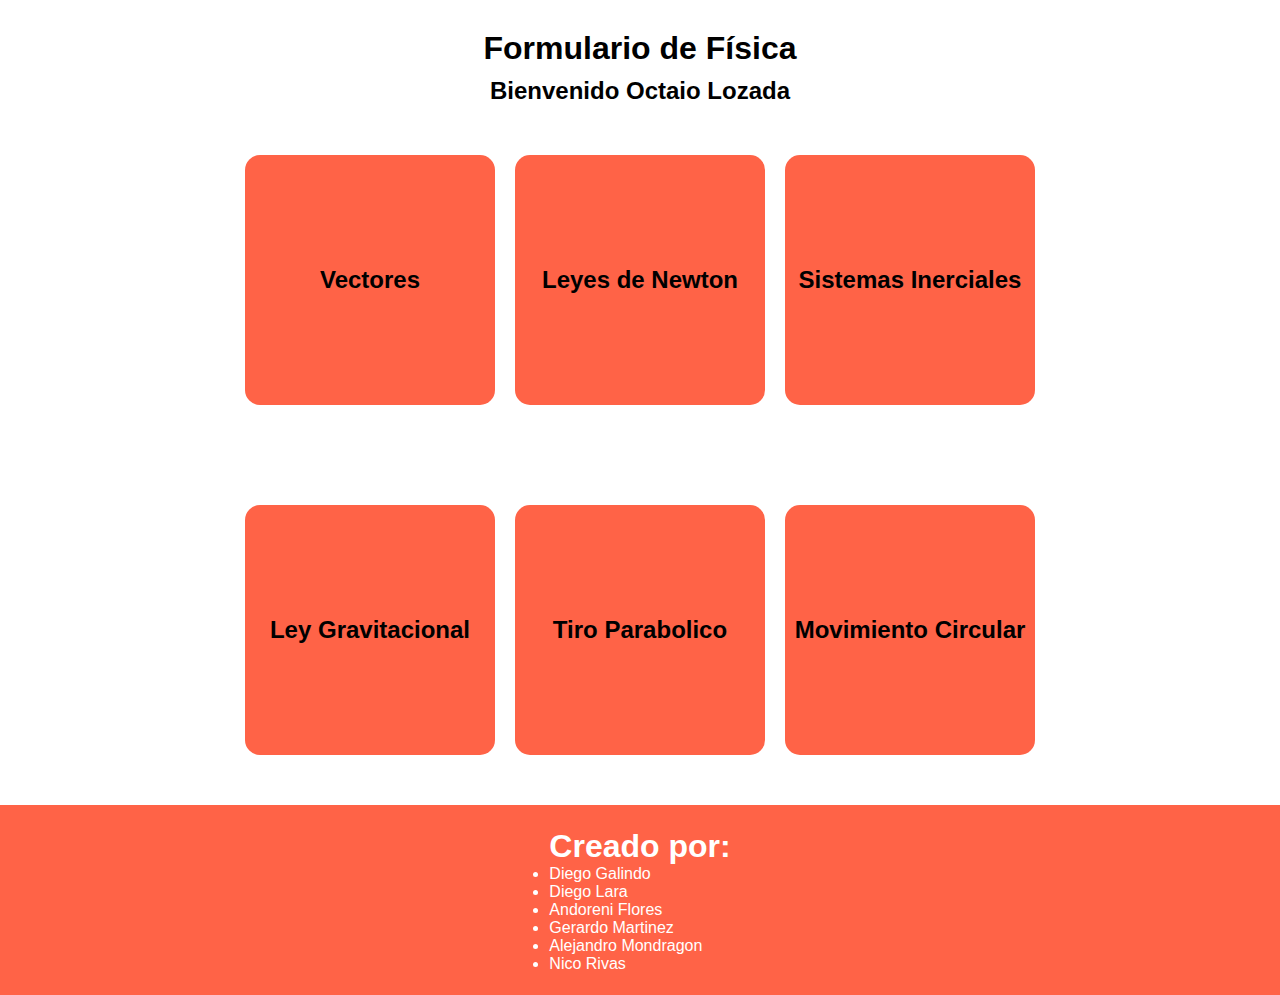
<file: index.html>
<!DOCTYPE html>
<html lang="en">
<head>
    <meta charset="UTF-8">
    <meta name="viewport" content="width=device-width, initial-scale=1.0">
    <link rel="stylesheet" href="styles.css">
    <title>Física</title>
</head>
<body>
    <header>
        <h1 class="title">Formulario de Física</h1>
        <h2 style="text-align: center; margin-top: 10px;">Bienvenido Octaio Lozada</h2>
    </header>
    <div class="big-cont">
        <main class="form-container">
            <a href="area.html"><div class="form-box">
                <h2>Vectores</h2>
            </div></a>
            <a href="perimetro.html"><div class="form-box">
                <h2>Leyes de Newton</h2>
            </div></a>
            <a href="volumen.html"><div class="form-box">
                <h2>Sistemas Inerciales</h2>
            </div></a>
            <a href="leygravitacion.html"><div class="form-box">
                <h2>Ley Gravitacional</h2>
            </div></a>
            <a href="tiro.html"><div class="form-box">
                <h2>Tiro Parabolico</h2>
            </div></a>
            <a href="movimiento.html"><div class="form-box">
                <h2>Movimiento Circular</h2>
            </div></a>
        </main>
    </div>
    <footer>
        <div class="footer-two">
            <h1>Creado por:</h1>
            <ul class="list-names">
                <li class="li-names">Diego Galindo</li>
                <li class="li-names">Diego Lara</li>
                <li class="li-names">Andoreni Flores</li>
                <li class="li-names">Gerardo Martinez</li>
                <li class="li-names">Alejandro Mondragon</li>
                <li class="li-names">Nico Rivas</li>
            </ul>
        </div>
    </footer>
</body>
</html>
</file>
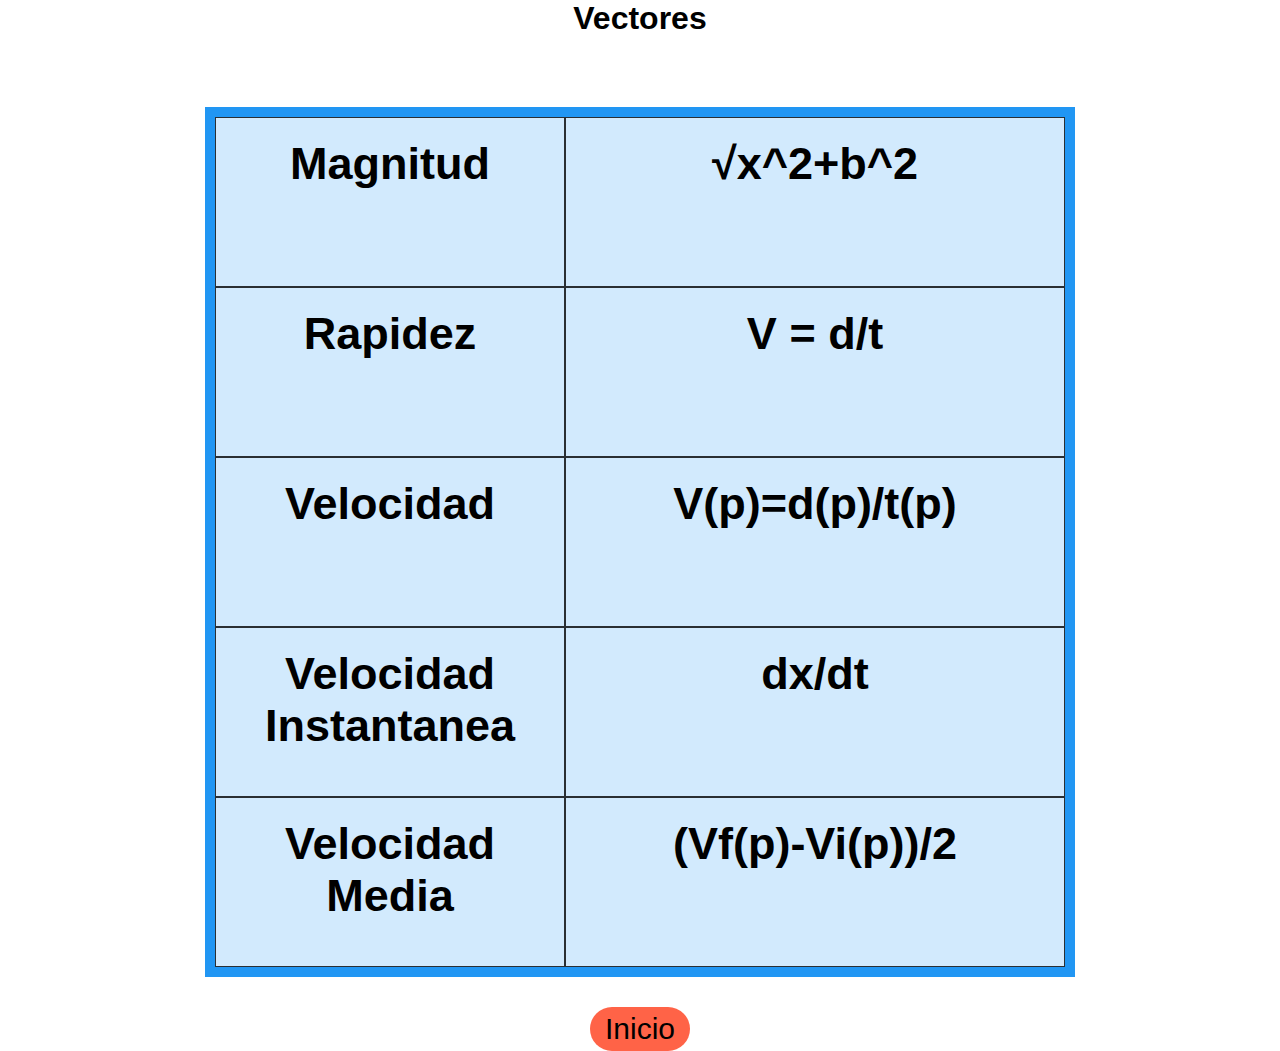
<file: area.html>
<!DOCTYPE html>
<html lang="en">
<head>
    <meta charset="UTF-8">
    <meta name="viewport" content="width=device-width, initial-scale=1.0">
    <link rel="stylesheet" href="area.css">
    <title>Vectores</title>
</head>
<body>
    <header>
        <h1 class="title">Vectores</h1>
    </header>
    <div class="grid-big-box">
        <div class="grid-container">
            <div class="grid-item">
                <h2>Magnitud</h2>
            </div>
            <div class="grid-item">
                <h2>√x^2+b^2</h2>
            </div>
            <div class="grid-item">
                <h2>Rapidez</h2>
            </div>
            <div class="grid-item">
                <h2>V = d/t</h2>
            </div>
            <div class="grid-item">
                <h2>Velocidad</h2>
            </div>
            <div class="grid-item">
                <h2>V(p)=d(p)/t(p)</h2>
            </div>
            <div class="grid-item">
                <h2>Velocidad Instantanea</h2>
            </div>
            <div class="grid-item">
                <h2>dx/dt</h2>
            </div>
            <div class="grid-item">
                <h2>Velocidad Media</h2>
            </div>
            <div class="grid-item">
                <h2>(Vf(p)-Vi(p))/2</h2>
            </div>
          </div>
    </div>
    <div class="btn-container">
        <a href="index.html"><button class="btn-inicio">Inicio</button></a>
    </div>
    
</body>
</html>
</file>
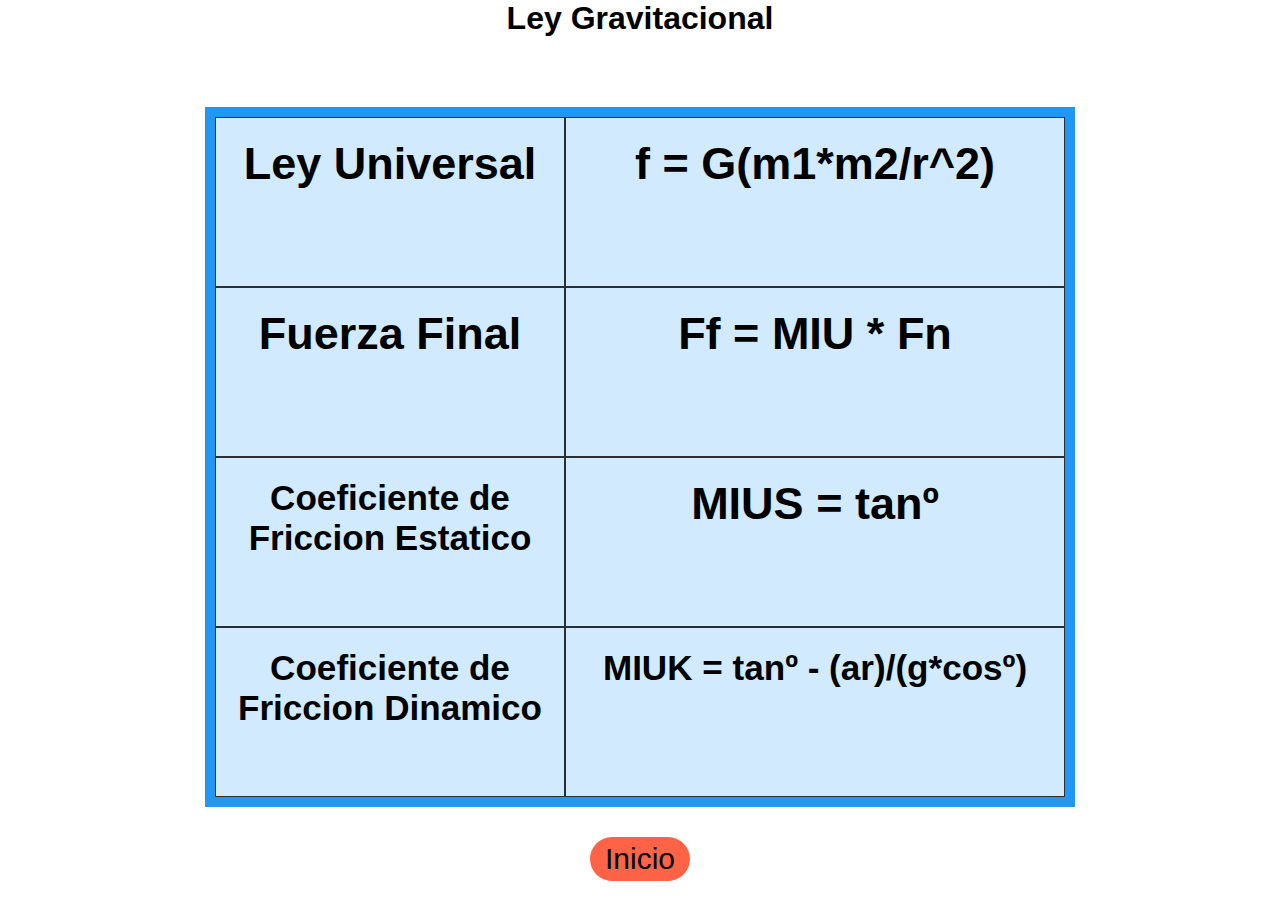
<file: leygravitacion.html>
<!DOCTYPE html>
<html lang="en">
<head>
    <meta charset="UTF-8">
    <meta name="viewport" content="width=device-width, initial-scale=1.0">
    <link rel="stylesheet" href="area.css">
    <title>Ley Gravitacional</title>
</head>
<body>
    <header>
        <h1 class="title">Ley Gravitacional</h1>
    </header>
    <div class="grid-big-box">
        <div class="grid-container">
            <div class="grid-item">
                <h2>Ley Universal</h2>
            </div>
            <div class="grid-item">
                <h2>f = G(m1*m2/r^2)</h2>
            </div>
            <div class="grid-item">
                <h2>Fuerza Final</h2>
            </div>
            <div class="grid-item">
                <h2>Ff = MIU * Fn</h2>
            </div>
            <div class="grid-item">
                <h3>Coeficiente de Friccion Estatico</h3>
            </div>
            <div class="grid-item">
                <h2>MIUS = tanº</h2>
            </div>
            <div class="grid-item">
                <h3>Coeficiente de Friccion Dinamico</h3>
            </div>
            <div class="grid-item">
                <h3>MIUK = tanº - (ar)/(g*cosº)</h3>
            </div>
          </div>
    </div>
    <div class="btn-container">
        <a href="index.html"><button class="btn-inicio">Inicio</button></a>
    </div>
    
</body>
</html>
</file>
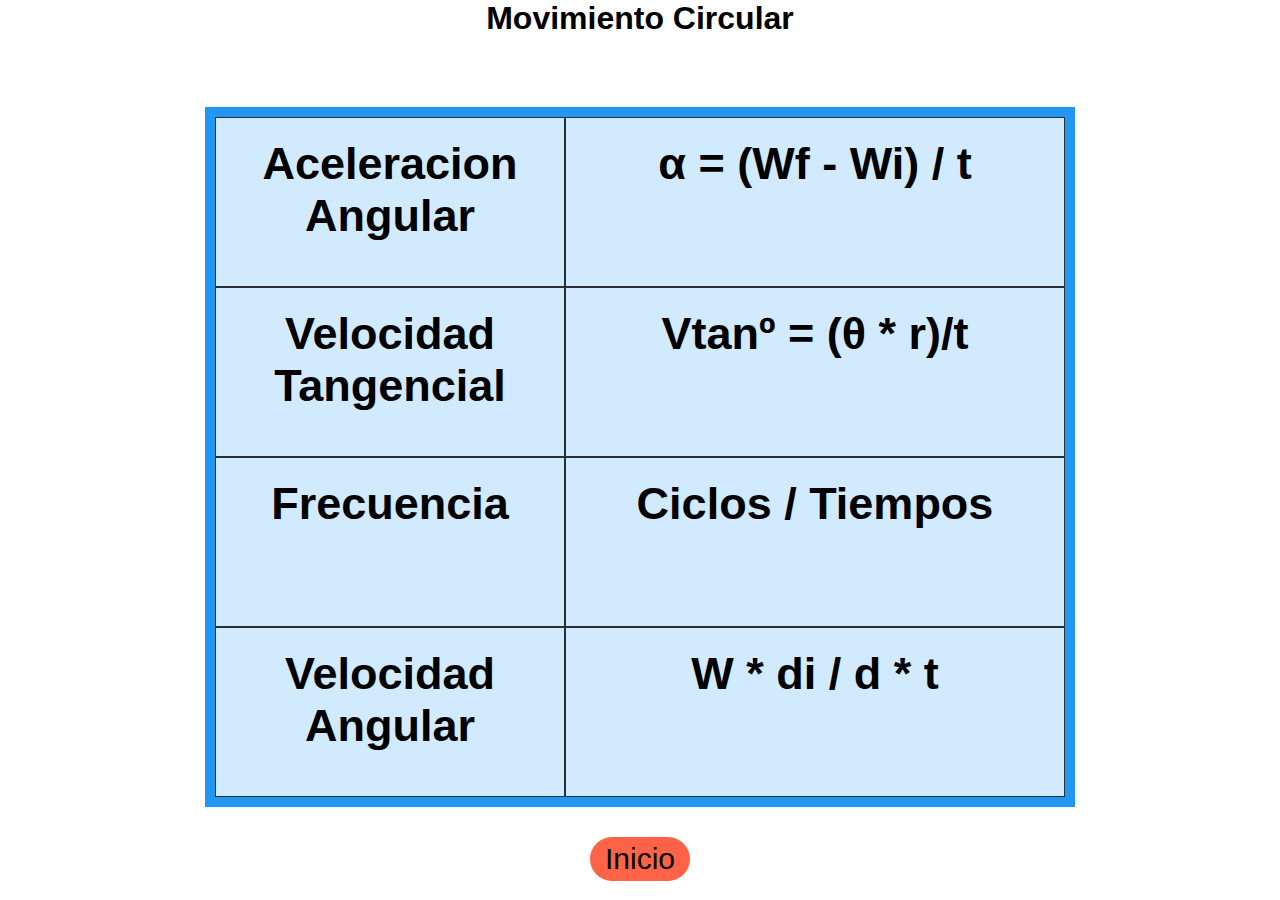
<file: movimiento.html>
<!DOCTYPE html>
<html lang="en">
<head>
    <meta charset="UTF-8">
    <meta name="viewport" content="width=device-width, initial-scale=1.0">
    <link rel="stylesheet" href="area.css">
    <title>Movimiento Circular</title>
</head>
<body>
    <header>
        <h1 class="title">Movimiento Circular</h1>
    </header>
    <div class="grid-big-box">
        <div class="grid-container">
            <div class="grid-item">
                <h2>Aceleracion Angular</h2>
            </div>
            <div class="grid-item">
                <h2>α = (Wf - Wi) / t</h2>
            </div>
            <div class="grid-item">
                <h2>Velocidad Tangencial</h2>
            </div>
            <div class="grid-item">
                <h2>Vtanº = (θ * r)/t</h2>
            </div>
            <div class="grid-item">
                <h2>Frecuencia</h2>
            </div>
            <div class="grid-item">
                <h2>Ciclos / Tiempos</h2>
            </div>
            <div class="grid-item">
                <h2>Velocidad Angular</h2>
            </div>
            <div class="grid-item">
                <h2>W * di / d * t</h2>
            </div>
          </div>
    </div>
    <div class="btn-container">
        <a href="index.html"><button class="btn-inicio">Inicio</button></a>
    </div>
    
</body>
</html>
</file>
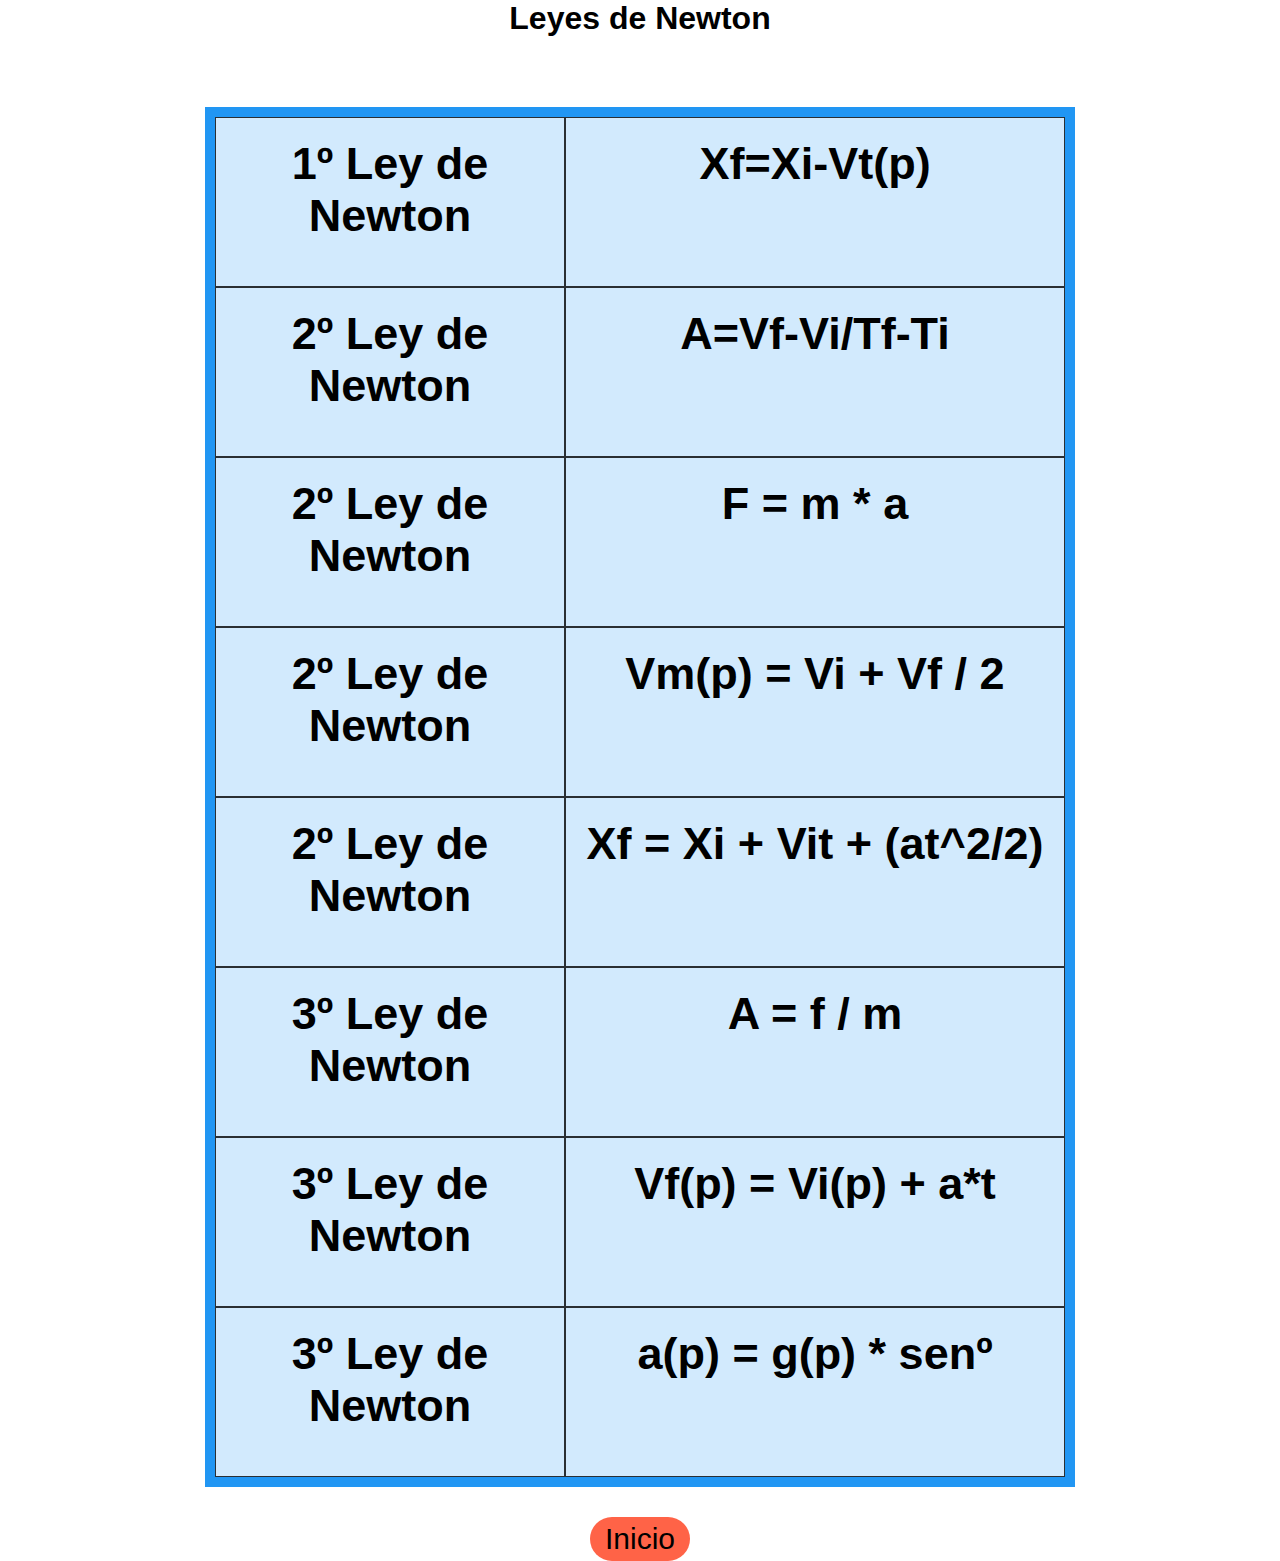
<file: perimetro.html>
<!DOCTYPE html>
<html lang="en">
<head>
    <meta charset="UTF-8">
    <meta name="viewport" content="width=device-width, initial-scale=1.0">
    <link rel="stylesheet" href="perimetro.css">
    <title>Leyes de Newton</title>
</head>
<body>
    <header>
        <h1 class="title">Leyes de Newton</h1>
    </header>
    <div class="grid-big-box">
        <div class="grid-container">
            <div class="grid-item">
               <h2>1º Ley de Newton</h2>
            </div>
            <div class="grid-item">
                <h2>Xf=Xi-Vt(p)</h2>
            </div>
            <div class="grid-item">
                <h2>2º Ley de Newton</h2>
            </div>
            <div class="grid-item">
                <h2>A=Vf-Vi/Tf-Ti</h2>
            </div>
            <div class="grid-item">
                <h2>2º Ley de Newton</h2>
            </div>
            <div class="grid-item">
                <h2>F = m * a</h2>
            </div>
            <div class="grid-item">
                <h2>2º Ley de Newton</h2>
            </div>
            <div class="grid-item">
                <h2>Vm(p) = Vi + Vf / 2</h2>
            </div>
            <div class="grid-item">
                <h2>2º Ley de Newton</h2>
            </div>
            <div class="grid-item">
                <h2>Xf = Xi + Vit + (at^2/2)</h2>
            </div>
            <div class="grid-item">
                <h2>3º Ley de Newton</h2>
            </div>
            <div class="grid-item">
                <h2>A = f / m</h2>
            </div>
            <div class="grid-item">
                <h2>3º Ley de Newton</h2>
            </div>
            <div class="grid-item">
                <h2>Vf(p) = Vi(p) + a*t</h2>
            </div>
            <div class="grid-item">
                <h2>3º Ley de Newton</h2>
            </div>
            <div class="grid-item">
                <h2>a(p) = g(p) * senº</h2>
            </div>
          </div>
    </div>
    <div class="btn-container">
        <a href="index.html"><button class="btn-inicio">Inicio</button></a>
    </div>
    
</body>
</html>
</file>
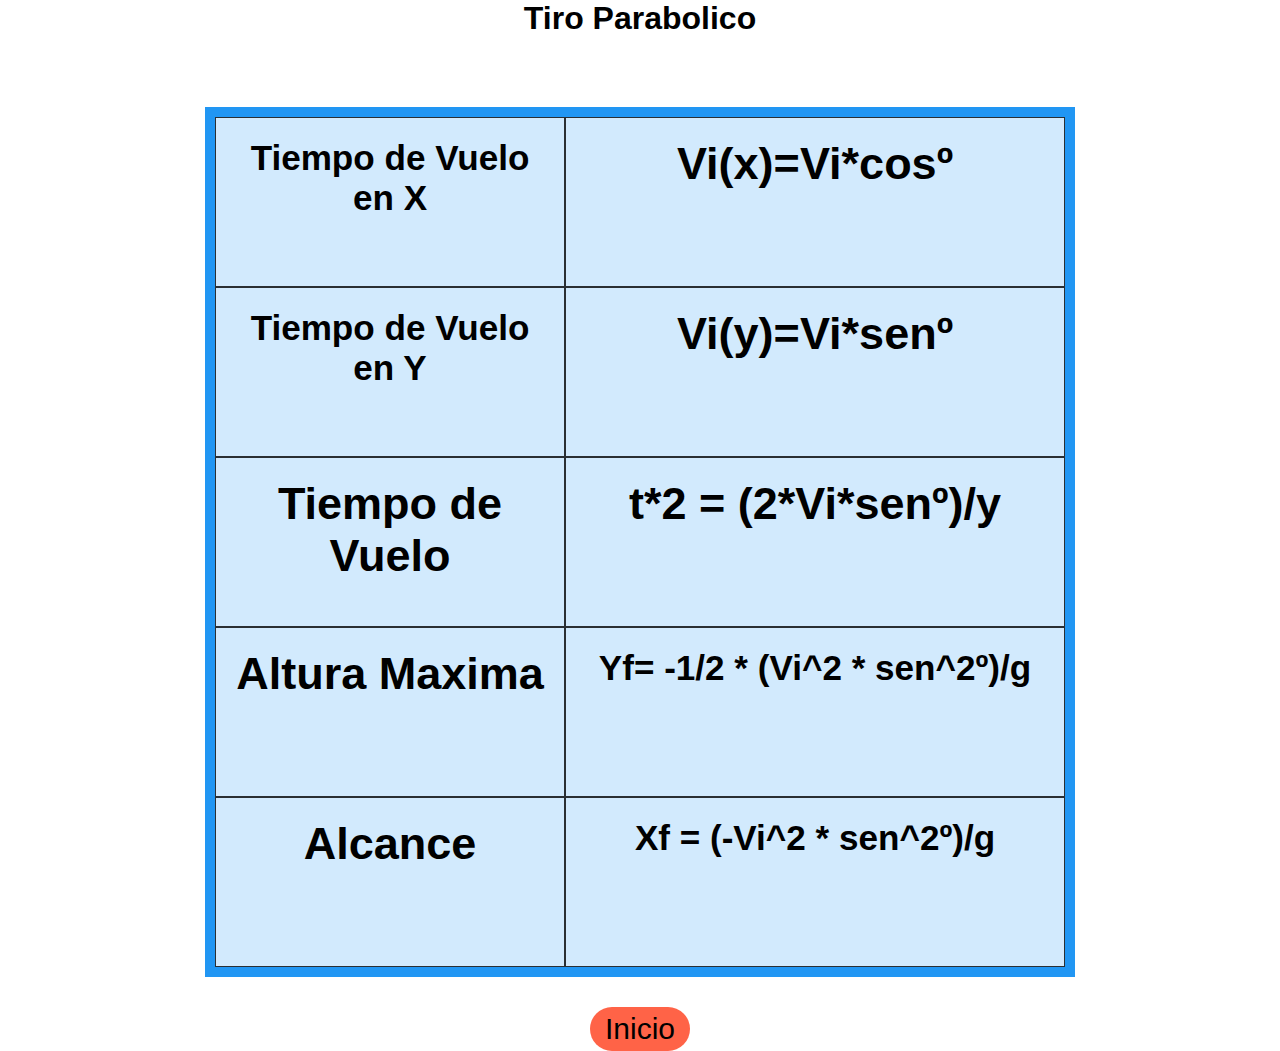
<file: tiro.html>
<!DOCTYPE html>
<html lang="en">
<head>
    <meta charset="UTF-8">
    <meta name="viewport" content="width=device-width, initial-scale=1.0">
    <link rel="stylesheet" href="area.css">
    <title>Tiro Parabolico</title>
</head>
<body>
    <header>
        <h1 class="title">Tiro Parabolico</h1>
    </header>
    <div class="grid-big-box">
        <div class="grid-container">
            <div class="grid-item">
                <h3>Tiempo de Vuelo en X</h3>
            </div>
            <div class="grid-item">
                <h2>Vi(x)=Vi*cosº</h2>
            </div>
            <div class="grid-item">
                <h3>Tiempo de Vuelo en Y</h3>
            </div>
            <div class="grid-item">
                <h2>Vi(y)=Vi*senº</h2>
            </div>
            <div class="grid-item">
                <h2>Tiempo de Vuelo</h2>
            </div>
            <div class="grid-item">
                <h2>t*2 = (2*Vi*senº)/y</h2>
            </div>
            <div class="grid-item">
                <h2>Altura Maxima</h2>
            </div>
            <div class="grid-item">
                <h3>Yf= -1/2 * (Vi^2 * sen^2º)/g</h3>
            </div>
            <div class="grid-item">
                <h2>Alcance</h2>
            </div>
            <div class="grid-item">
                <h3>Xf = (-Vi^2 * sen^2º)/g</h3>
            </div>
          </div>
    </div>
    <div class="btn-container">
        <a href="index.html"><button class="btn-inicio">Inicio</button></a>
    </div>
    
</body>
</html>
</file>
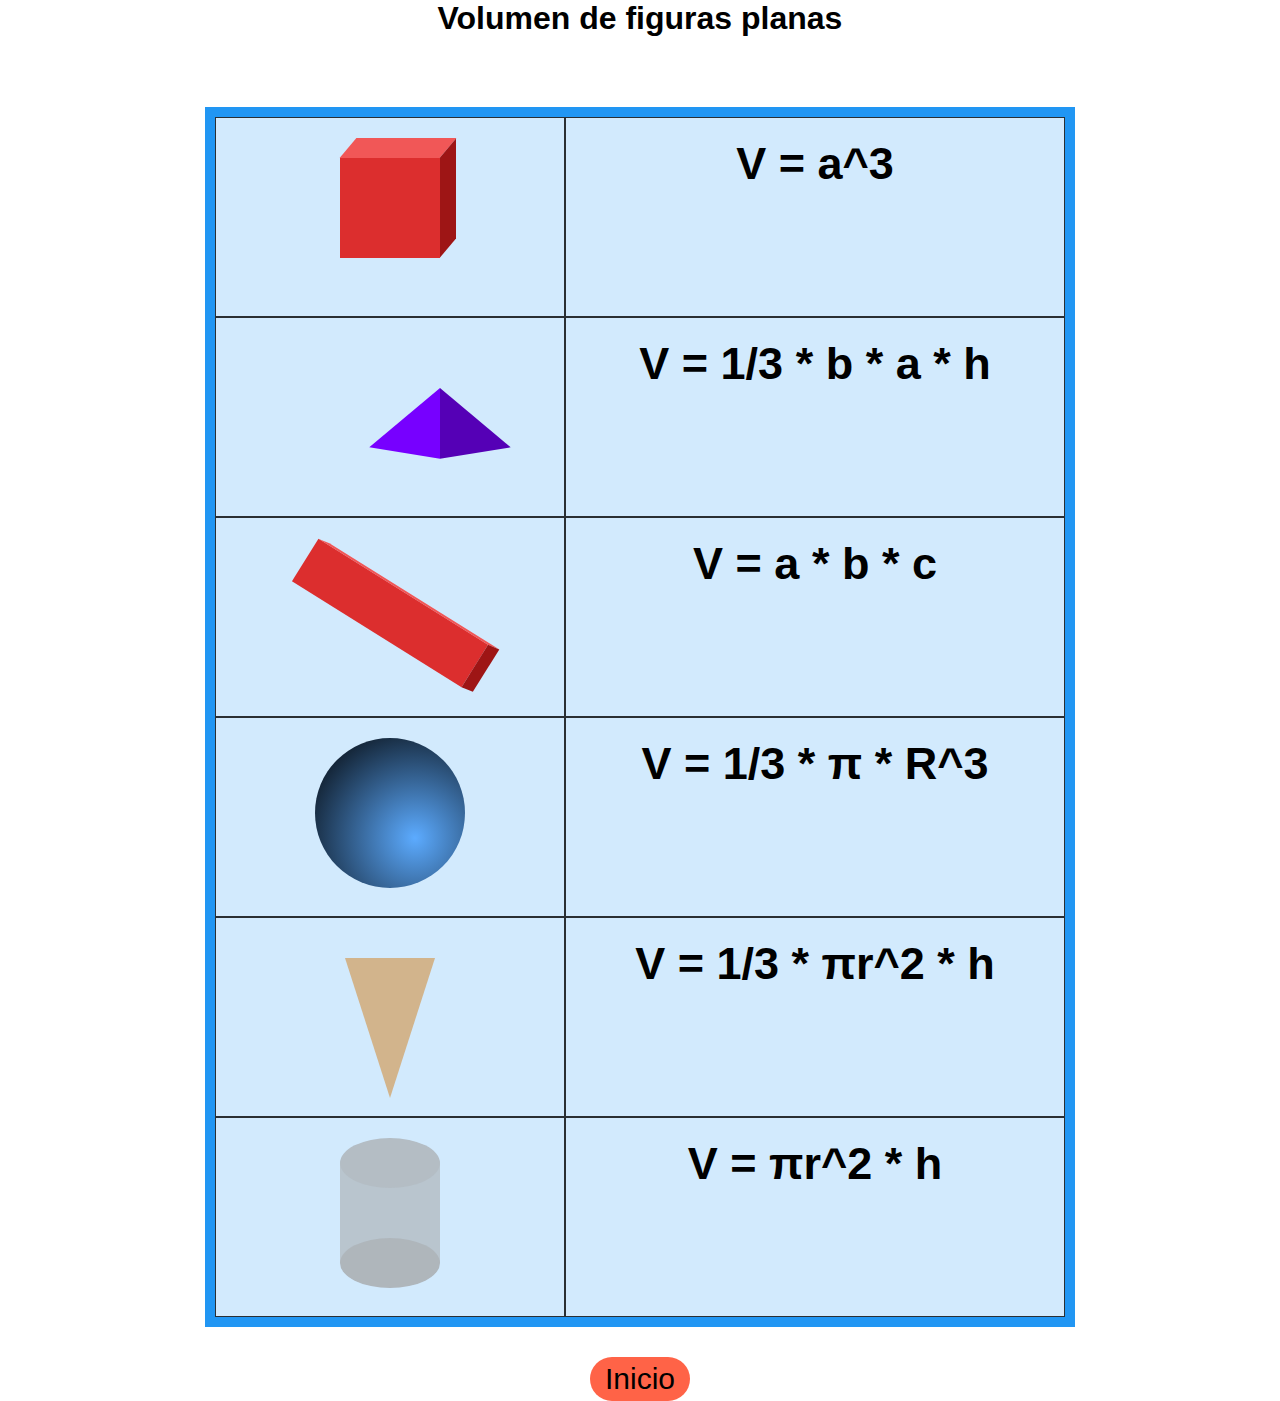
<file: volumen.html>
<!DOCTYPE html>
<html lang="en">
<head>
    <meta charset="UTF-8">
    <meta name="viewport" content="width=device-width, initial-scale=1.0">
    <link rel="stylesheet" href="volumen.css">
    <title>Formulario de Volumen</title>
</head>
<body>
    <header>
        <h1 class="title">Volumen de figuras planas</h1>
    </header>
    <div class="grid-big-box">
        <div class="grid-container">
            <div class="grid-item">
                    <div class="cube"></div>
            </div>
            <div class="grid-item">
                <h2>V = a^3</h2>
            </div>
            <div class="grid-item">
                <div class="pyramid"></div>
            </div>
            <div class="grid-item">
                <h2>V = 1/3 * b * a * h</h2>
            </div>
            <div class="grid-item">
                <div class="rectangle"></div>
            </div>
            <div class="grid-item">
                <h2>V = a * b * c</h2>
            </div>
            <div class="grid-item">
                <figure class="circle"></figure>
            </div>
            <div class="grid-item">
                <h2>V = 1/3 * π * R^3</h2>
            </div>
            <div class="grid-item">
                <div class="cone"></div>
            </div>
            <div class="grid-item">
                <h2>V = 1/3 * πr^2 * h</h2>
            </div>
            <div class="grid-item">
                <div class="cylinder"></div>
            </div>
            <div class="grid-item">
                <h2>V = πr^2 * h</h2>
            </div>
          </div>
    </div>
    <div class="btn-container">
        <a href="index.html"><button class="btn-inicio">Inicio</button></a>
    </div>
    
</body>
</html>
</file>
<file: styles.css>
* {
    margin: 0;
    padding: 0;
    box-sizing: border-box;
}

body {
    font-family: sans-serif;
}

.title {
    text-align: center;
    margin-top: 30px;
}

.form-container {
    width: 900px;
    height: 700px;
    display: flex;
    justify-content: center;
    align-items: center;
    flex-wrap: wrap;
}

.big-cont {
    width: 100%;
    display: flex;
    justify-content: center;
}

.form-box {
    width: 250px;
    height: 250px;
    background-color: tomato;
    margin: 10px;
    border-radius: 15px;
    display: flex;
    justify-content: center;
    align-items: center;
    cursor: pointer;
}

.form-box:hover {
    box-shadow: 0 5px 2px -2px lightblue;
    color: white;
}

a {
    text-decoration: none;
    color: white;
}

a, a:visited, a:hover, a:active {
    color: inherit;
  }

footer {
    display: flex;
    justify-content: center;
    align-items: center;
    color: white;
    background-color: tomato;
    height: 190px;
}
</file>
<file: area.css>
* {
    margin: 0;
    padding: 0;
    box-sizing: border-box;
}

body {
  font-family: sans-serif;
}

.title {
  text-align: center;
  margin-bottom: 70px;
}

.grid-big-box {
  display: flex;
  justify-content: center;
  align-items: center;
}

.grid-container {
  width: 870px;
    display: grid;
    grid-template-columns: 350px 500px;
    background-color: #2196F3;
    padding: 10px;
  }
  .grid-item {
    background-color: rgba(255, 255, 255, 0.8);
    border: 1px solid rgba(0, 0, 0, 0.8);
    padding: 20px;
    font-size: 30px;
    text-align: center;
    display: flex;
    justify-content: center;
    height: 170px;
  }
.square {
    height: 50px;
    width: 50px;
    background-color: #555;
  }

  .rectangle {
    height: 50px;
    width: 100px;
    background-color: #555;
  }

  .triangle-up {
	width: 0;
	height: 0;
	border-left: 25px solid transparent;
	border-right: 25px solid transparent;
	border-bottom: 50px solid #555;
}

.parallelogram {
	width: 100px;
	height: 50px;
	transform: skew(20deg);
	background: #555;
}

.trapezoid {
	border-bottom: 50px solid #555;
	border-left: 25px solid transparent;
	border-right: 25px solid transparent;
	height: 0;
	width: 125px;
}

.btn-container {
  display: flex;
  justify-content: center;
}

.btn-inicio {
  width: 100px;
  font-size: 30px;
  border: none;
  border-radius: 25px;
  padding: 5px;
  background-color: tomato;
  margin-top: 30px;
  cursor: pointer;
  }

.btn-inicio:hover {
  color: white;
}

#hexagon {
  width: 100px;
  height: 57.735px;
  background: #555;
  position: relative;
}
#hexagon::before {
  content: "";
  position: absolute;
  top: -28.8675px;
  left: 0;
  width: 0;
  height: 0;
  border-left: 50px solid transparent;
  border-right: 50px solid transparent;
  border-bottom: 28.8675px solid #555;
}
#hexagon::after {
  content: "";
  position: absolute;
  bottom: -28.8675px;
  left: 0;
  width: 0;
  height: 0;
  border-left: 50px solid transparent;
  border-right: 50px solid transparent;
  border-top: 28.8675px solid #555;
}

#circle {
  width: 100px;
  height: 100px;
  background: #555;
  border-radius: 50%
}
</file>
<file: perimetro.css>
* {
    margin: 0;
    padding: 0;
    box-sizing: border-box;
}

body {
  font-family: sans-serif;
}

.title {
  text-align: center;
  margin-bottom: 70px;
}

.grid-big-box {
  display: flex;
  justify-content: center;
  align-items: center;
}

.grid-container {
  width: 870px;
    display: grid;
    grid-template-columns: 350px 500px;
    background-color: #2196F3;
    padding: 10px;
  }
  .grid-item {
    background-color: rgba(255, 255, 255, 0.8);
    border: 1px solid rgba(0, 0, 0, 0.8);
    padding: 20px;
    font-size: 30px;
    text-align: center;
    display: flex;
    justify-content: center;
    height: 170px;
  }
.square {
    height: 50px;
    width: 50px;
    background-color: #555;
  }

  .rectangle {
    height: 50px;
    width: 100px;
    background-color: #555;
  }

  .triangle-up {
	width: 0;
	height: 0;
	border-left: 25px solid transparent;
	border-right: 25px solid transparent;
	border-bottom: 50px solid #555;
}

.parallelogram {
	width: 100px;
	height: 50px;
	transform: skew(20deg);
	background: #555;
}

.trapezoid {
	border-bottom: 50px solid #555;
	border-left: 25px solid transparent;
	border-right: 25px solid transparent;
	height: 0;
	width: 125px;
}

.btn-container {
  display: flex;
  justify-content: center;
}

.btn-inicio {
  width: 100px;
  font-size: 30px;
  border: none;
  border-radius: 25px;
  padding: 5px;
  background-color: tomato;
  margin-top: 30px;
  cursor: pointer;
  }

.btn-inicio:hover {
  color: white;
}

#hexagon {
  width: 100px;
  height: 57.735px;
  background: #555;
  position: relative;
}
#hexagon::before {
  content: "";
  position: absolute;
  top: -28.8675px;
  left: 0;
  width: 0;
  height: 0;
  border-left: 50px solid transparent;
  border-right: 50px solid transparent;
  border-bottom: 28.8675px solid #555;
}
#hexagon::after {
  content: "";
  position: absolute;
  bottom: -28.8675px;
  left: 0;
  width: 0;
  height: 0;
  border-left: 50px solid transparent;
  border-right: 50px solid transparent;
  border-top: 28.8675px solid #555;
}

#circle {
  width: 100px;
  height: 100px;
  background: #555;
  border-radius: 50%
}
</file>
<file: volumen.css>
* {
    margin: 0;
    padding: 0;
    box-sizing: border-box;
}

body {
  font-family: sans-serif;
}

.title {
  text-align: center;
  margin-bottom: 70px;
}

.grid-big-box {
  display: flex;
  justify-content: center;
  align-items: center;
}

.grid-container {
    width: 870px;
    display: grid;
    grid-template-columns: 350px 500px;
    background-color: #2196F3;
    padding: 10px;
  }
  .grid-item {
    background-color: rgba(255, 255, 255, 0.8);
    border: 1px solid rgba(0, 0, 0, 0.8);
    padding: 20px;
    font-size: 30px;
    text-align: center;
    display: flex;
    justify-content: center;
    height: 200px;
  }


.btn-container {
  display: flex;
  justify-content: center;
}

.btn-inicio {
  width: 100px;
  font-size: 30px;
  border: none;
  border-radius: 25px;
  padding: 5px;
  background-color: tomato;
  margin-top: 30px;
  cursor: pointer;
  }

.btn-inicio:hover {
  color: white;
}




   .cube
    {
        background: #dc2e2e;
        width: 100px;
        height: 100px;
        position: relative;
        margin-top: 20px;
    }

   .cube::before
    {
        content: '';
        display: inline-block;
        background: #f15757;
        width: 100px;
        height: 20px;
        transform: skewX(-40deg);
        position: absolute;
        top: -20px;
        left: 8px;
    }

   .cube::after
    {
        content: '';
        display: inline-block;
        background: #9e1515;
        width: 16px;
        height: 100px;
        transform: skewY(-50deg);
        position: absolute;
        top: -10px;
        left: 100%;
    }

  .pyramid
    {
        width: 100px;
        height: 200px;
    }

  .pyramid::before, .pyramid::after
    {
        content: '';
        width: 0;
        height: 0;
        border: 50px solid;
        position: absolute;
    }

  .pyramid::before
    {
        border-color: transparent transparent #7700ff transparent;
        transform: scaleY(1) skewY(-40deg) rotate(45deg);
    }

  .pyramid::after
    {
        border-color: transparent transparent #5500b6 transparent;
        transform: scaleY(1) skewY(40deg) rotate(-45deg);
    }

    .container {
        position: absolute;
        left: 50%;
        top: 50%;
        transform: translate(-50%, -50%);
      }
      
      .rectangle {
        background: #dc2e2e;
        width: 200px;
        height: 50px;
        position: relative;
        margin: 50px;
        transform: rotate(32deg);
      }
      
      .rectangle::before {
        content: '';
        display: inline-block;
        background: #f15757;
        width: 200px;
        height: 2px;
        transform: skewX( -80deg);
        position: absolute;
        top: -2px;
        left: 6px;
      }
      
      .rectangle::after {
        content: '';
        display: inline-block;
        background: #9e1515;
        width: 12px;
        height: 50px;
        transform: skewY(-10deg);
        position: absolute;
        top: -1px;
        left: 100%;
      }

      .circle {
        display: block;
        background: black;
        border-radius: 100%;
        height: 150px;
        width: 150px;
        margin: 0;
        background: radial-gradient(circle at 100px 100px, #5cabff, #000);
      }

      .cone {
        margin-top: 20px;
        height: 0px;
        width: 0px;
        border-right: 45px solid transparent;
        border-left: 45px solid transparent;
        border-top: 140px solid tan;
        z-index: 1;
      }

      .cylinder {
        position: relative;
        overflow: hidden;
        margin: 0 auto;
        width: 100px;
        height: 150px;
        border-radius: 50px/25px;
        background-color: rgba(160, 160, 160, 0.5);
    }
    
    .cylinder:before {
        position: absolute;
        left: 0;
        top: 0;
        width: 100px;
        height: 50px;
        border-radius: 50px/25px;
        background-color: rgba(160, 160, 160, 0.2);
        content: '';
    }
    
    .cylinder:after {
        position: absolute;
        left: 0;
        bottom: 0;
        width: 100px;
        height: 50px;
        border-radius: 50px/25px;
        background-color: rgba(160, 160, 160, 0.4);
        content: '';
    }
</file>
